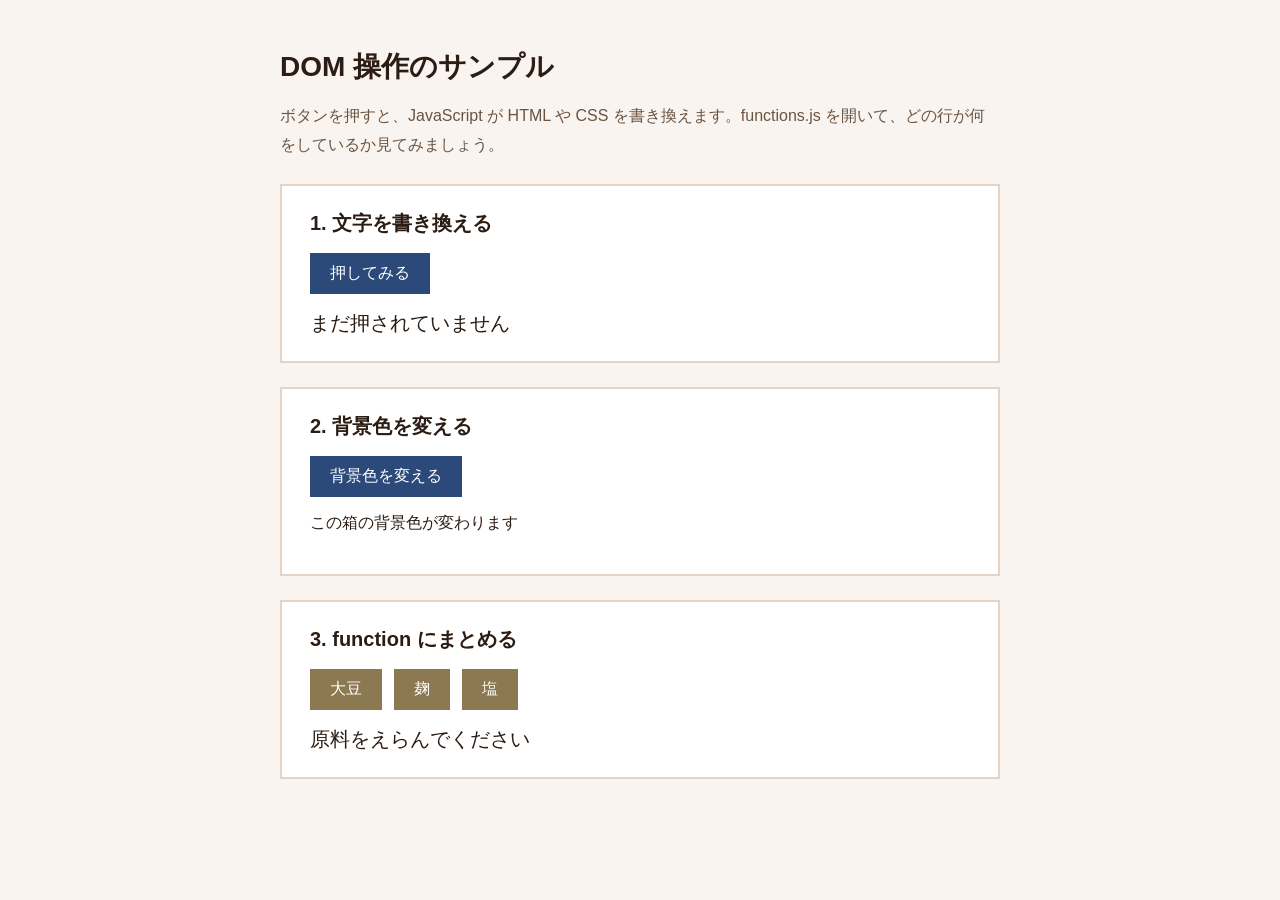
<file: dom-sample/index.html>
<!DOCTYPE html>
<html lang="ja">
<head>
<meta charset="UTF-8">
<meta name="viewport" content="width=device-width, initial-scale=1">
<title>DOM 操作のサンプル</title>
<link rel="stylesheet" href="styles.css">
</head>
<body>
<main>
  <h1>DOM 操作のサンプル</h1>
  <p class="lead">ボタンを押すと、JavaScript が HTML や CSS を書き換えます。functions.js を開いて、どの行が何をしているか見てみましょう。</p>

  <!-- サンプル1:文字を書き換える -->
  <section class="card">
    <h2>1. 文字を書き換える</h2>
    <button id="count-btn">押してみる</button>
    <p id="message">まだ押されていません</p>
  </section>

  <!-- サンプル2:CSS(見た目)を書き換える -->
  <section class="card" id="color-card">
    <h2>2. 背景色を変える</h2>
    <button id="color-btn">背景色を変える</button>
    <p>この箱の背景色が変わります</p>
  </section>

  <!-- サンプル3:function にまとめる -->
  <section class="card">
    <h2>3. function にまとめる</h2>
    <div class="row">
      <button class="pick-btn" data-name="大豆">大豆</button>
      <button class="pick-btn" data-name="麹">麹</button>
      <button class="pick-btn" data-name="塩">塩</button>
    </div>
    <p id="picked">原料をえらんでください</p>
  </section>
</main>
<script src="functions.js"></script>
</body>
</html>
</file>
<file: dom-sample/styles.css>
body { margin: 0; background: #f9f4ef; color: #2b1d14; font-family: "Hiragino Sans", "Yu Gothic", sans-serif; }
main { max-width: 720px; margin: 0 auto; padding: 48px 24px; }
h1 { font-size: 28px; margin: 0 0 8px; }
.lead { color: #6b5442; line-height: 1.8; }
.card { background: #fff; border: 2px solid #e2d5c5; padding: 24px 28px; margin-top: 24px; transition: background-color .4s; }
.card h2 { font-size: 20px; margin: 0 0 16px; }
button { font: inherit; font-size: 16px; padding: 10px 20px; border: none; background: #2b4a7a; color: #fff; cursor: pointer; }
button:hover { opacity: .85; }
.row { display: flex; gap: 12px; }
.pick-btn { background: #8c7851; }
#message, #picked { font-size: 20px; margin: 16px 0 0; }
</file>
